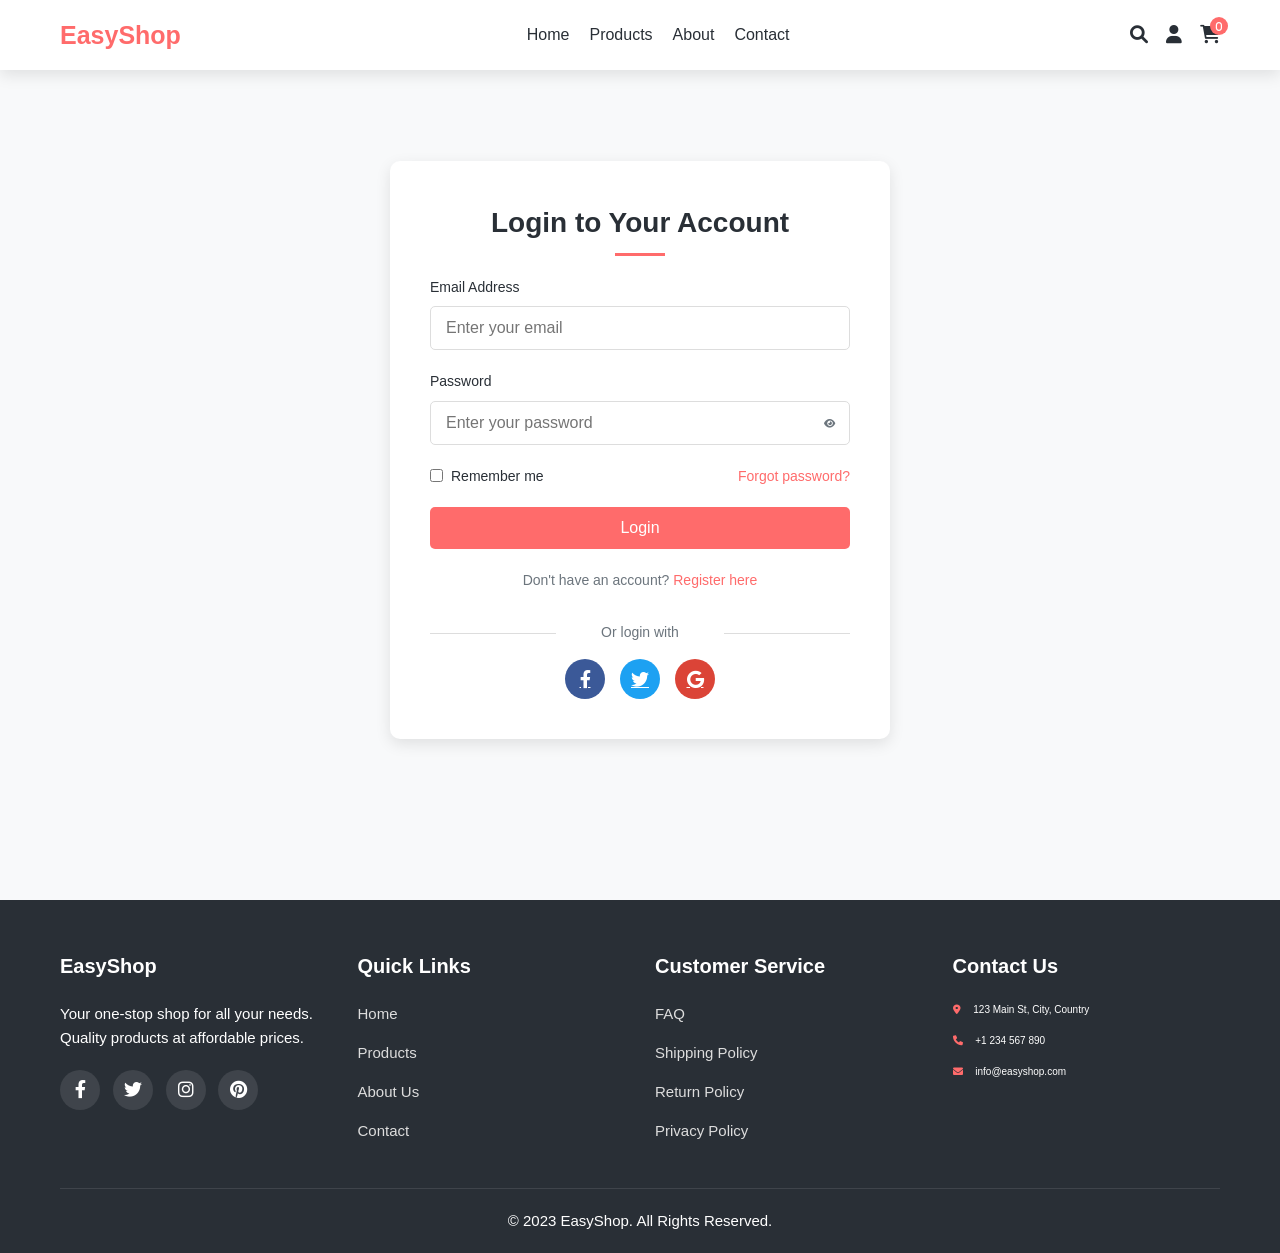
<file: login.html>
<!DOCTYPE html>
<html lang="en">
<head>
    <meta charset="UTF-8">
    <meta name="viewport" content="width=device-width, initial-scale=1.0">
    <title>EasyShop - Login</title>
    <link rel="stylesheet" href="https://cdnjs.cloudflare.com/ajax/libs/font-awesome/6.0.0-beta3/css/all.min.css">
    <link rel="stylesheet" href="styles.css">
    <style>
        /* Additional styles for auth pages */
        .auth-container {
            display: flex;
            min-height: 100vh;
            padding-top: 8rem;
            padding-bottom: 8rem;
            background-color: var(--light-gray);
        }
        
        .auth-form-container {
            width: 100%;
            max-width: 50rem;
            margin: auto;
            padding: 4rem;
            background-color: white;
            border-radius: 1rem;
            box-shadow: var(--box-shadow);
        }
        
        .auth-title {
            font-size: 2.8rem;
            margin-bottom: 3rem;
            text-align: center;
            color: var(--dark-color);
            position: relative;
        }
        
        .auth-title::after {
            content: '';
            position: absolute;
            bottom: -1rem;
            left: 50%;
            transform: translateX(-50%);
            width: 5rem;
            height: 3px;
            background-color: var(--primary-color);
        }
        
        .form-group {
            margin-bottom: 2rem;
        }
        
        .form-group label {
            display: block;
            font-size: 1.4rem;
            margin-bottom: 0.8rem;
            color: var(--dark-color);
        }
        
        .form-control {
            width: 100%;
            padding: 1.2rem 1.5rem;
            font-size: 1.6rem;
            border: 1px solid #ddd;
            border-radius: 0.5rem;
            transition: var(--transition);
        }
        
        .form-control:focus {
            border-color: var(--primary-color);
            outline: none;
            box-shadow: 0 0 0 3px rgba(255, 107, 107, 0.2);
        }
        
        .input-with-icon {
            position: relative;
        }
        
        .input-with-icon i {
            position: absolute;
            top: 50%;
            right: 1.5rem;
            transform: translateY(-50%);
            color: var(--gray-color);
            cursor: pointer;
        }
        
        .remember-forgot {
            display: flex;
            justify-content: space-between;
            align-items: center;
            margin-bottom: 2rem;
            font-size: 1.4rem;
        }
        
        .remember-me {
            display: flex;
            align-items: center;
        }
        
        .remember-me input {
            margin-right: 0.8rem;
        }
        
        .forgot-password {
            color: var(--primary-color);
            text-decoration: none;
            transition: var(--transition);
        }
        
        .forgot-password:hover {
            text-decoration: underline;
        }
        
        .auth-btn {
            width: 100%;
            padding: 1.2rem;
            font-size: 1.6rem;
            background-color: var(--primary-color);
            color: white;
            border: none;
            border-radius: 0.5rem;
            cursor: pointer;
            transition: var(--transition);
            margin-bottom: 2rem;
        }
        
        .auth-btn:hover {
            background-color: #ff5252;
            transform: translateY(-2px);
        }
        
        .auth-alt {
            text-align: center;
            font-size: 1.4rem;
            color: var(--gray-color);
        }
        
        .auth-alt a {
            color: var(--primary-color);
            text-decoration: none;
            transition: var(--transition);
        }
        
        .auth-alt a:hover {
            text-decoration: underline;
        }
        
        .social-login {
            margin-top: 3rem;
            text-align: center;
        }
        
        .social-login p {
            font-size: 1.4rem;
            color: var(--gray-color);
            margin-bottom: 1.5rem;
            position: relative;
        }
        
        .social-login p::before,
        .social-login p::after {
            content: '';
            position: absolute;
            top: 50%;
            width: 30%;
            height: 1px;
            background-color: #ddd;
        }
        
        .social-login p::before {
            left: 0;
        }
        
        .social-login p::after {
            right: 0;
        }
        
        .social-icons {
            display: flex;
            justify-content: center;
            gap: 1.5rem;
        }
        
        .social-icon {
            width: 4rem;
            height: 4rem;
            border-radius: 50%;
            display: flex;
            align-items: center;
            justify-content: center;
            color: white;
            font-size: 1.8rem;
            transition: var(--transition);
        }
        
        .social-icon:hover {
            transform: translateY(-3px);
        }
        
        .facebook {
            background-color: #3b5998;
        }
        
        .twitter {
            background-color: #1da1f2;
        }
        
        .google {
            background-color: #db4437;
        }
    </style>
</head>
<body>
    <!-- Header/Navbar (same as main page) -->
    <header>
        <div class="container">
            <div class="logo">
                <h1>EasyShop</h1>
            </div>
            <nav class="main-nav">
                <ul>
                    <li><a href="index.html">Home</a></li>
                    <li><a href="#">Products</a></li>
                    <li><a href="#">About</a></li>
                    <li><a href="#">Contact</a></li>
                </ul>
            </nav>
            <div class="nav-icons">
                <a href="#" id="search-btn"><i class="fas fa-search"></i></a>
                <a href="login.html" id="user-btn"><i class="fas fa-user"></i></a>
                <a href="#" id="cart-btn"><i class="fas fa-shopping-cart"><span class="cart-count">0</span></i></a>
                <div id="menu-btn" class="fas fa-bars"></div>
            </div>
            
            <!-- Search Form -->
            <div class="search-form">
                <input type="search" placeholder="Search products..." id="search-box">
                <label for="search-box" class="fas fa-search"></label>
            </div>
        </div>
    </header>

    <!-- Login Form -->
    <section class="auth-container">
        <div class="auth-form-container">
            <h2 class="auth-title">Login to Your Account</h2>
            
            <form id="loginForm">
                <div class="form-group">
                    <label for="email">Email Address</label>
                    <input type="email" id="email" class="form-control" placeholder="Enter your email" required>
                </div>
                
                <div class="form-group">
                    <label for="password">Password</label>
                    <div class="input-with-icon">
                        <input type="password" id="password" class="form-control" placeholder="Enter your password" required>
                        <i class="fas fa-eye" id="togglePassword"></i>
                    </div>
                </div>
                
                <div class="remember-forgot">
                    <div class="remember-me">
                        <input type="checkbox" id="remember">
                        <label for="remember">Remember me</label>
                    </div>
                    <a href="#" class="forgot-password">Forgot password?</a>
                </div>
                
                <button type="submit" class="auth-btn">Login</button>
                
                <p class="auth-alt">
                    Don't have an account? <a href="register.html">Register here</a>
                </p>
            </form>
            
            <div class="social-login">
                <p>Or login with</p>
                <div class="social-icons">
                    <a href="#" class="social-icon facebook"><i class="fab fa-facebook-f"></i></a>
                    <a href="#" class="social-icon twitter"><i class="fab fa-twitter"></i></a>
                    <a href="#" class="social-icon google"><i class="fab fa-google"></i></a>
                </div>
            </div>
        </div>
    </section>

    <!-- Footer (same as main page) -->
    <footer>
        <div class="container">
            <div class="footer-grid">
                <div class="footer-col">
                    <h3>EasyShop</h3>
                    <p>Your one-stop shop for all your needs. Quality products at affordable prices.</p>
                    <div class="social-links">
                        <a href="#"><i class="fab fa-facebook-f"></i></a>
                        <a href="#"><i class="fab fa-twitter"></i></a>
                        <a href="#"><i class="fab fa-instagram"></i></a>
                        <a href="#"><i class="fab fa-pinterest"></i></a>
                    </div>
                </div>
                <div class="footer-col">
                    <h3>Quick Links</h3>
                    <ul>
                        <li><a href="index.html">Home</a></li>
                        <li><a href="#">Products</a></li>
                        <li><a href="#">About Us</a></li>
                        <li><a href="#">Contact</a></li>
                    </ul>
                </div>
                <div class="footer-col">
                    <h3>Customer Service</h3>
                    <ul>
                        <li><a href="#">FAQ</a></li>
                        <li><a href="#">Shipping Policy</a></li>
                        <li><a href="#">Return Policy</a></li>
                        <li><a href="#">Privacy Policy</a></li>
                    </ul>
                </div>
                <div class="footer-col">
                    <h3>Contact Us</h3>
                    <ul>
                        <li><i class="fas fa-map-marker-alt"></i> 123 Main St, City, Country</li>
                        <li><i class="fas fa-phone"></i> +1 234 567 890</li>
                        <li><i class="fas fa-envelope"></i> info@easyshop.com</li>
                    </ul>
                </div>
            </div>
            <div class="copyright">
                <p>&copy; 2023 EasyShop. All Rights Reserved.</p>
            </div>
        </div>
    </footer>

    <script src="script.js"></script>
    <script>
        // Password visibility toggle
        const togglePassword = document.getElementById('togglePassword');
        const password = document.getElementById('password');
        
        togglePassword.addEventListener('click', function() {
            const type = password.getAttribute('type') === 'password' ? 'text' : 'password';
            password.setAttribute('type', type);
            this.classList.toggle('fa-eye-slash');
        });
        
        // Form submission
        document.getElementById('loginForm').addEventListener('submit', function(e) {
            e.preventDefault();
            
            // Get form values
            const email = document.getElementById('email').value;
            const password = document.getElementById('password').value;
            const remember = document.getElementById('remember').checked;
            
            // Here you would typically send this data to your server
            console.log('Login attempt with:', { email, password, remember });
            
            // Show success message (in a real app, you'd check credentials first)
            alert('Login successful! Redirecting...');
            
            // Redirect to home page after login
            window.location.href = 'index.html';
        });
    </script>
</body>
</html>
</file>
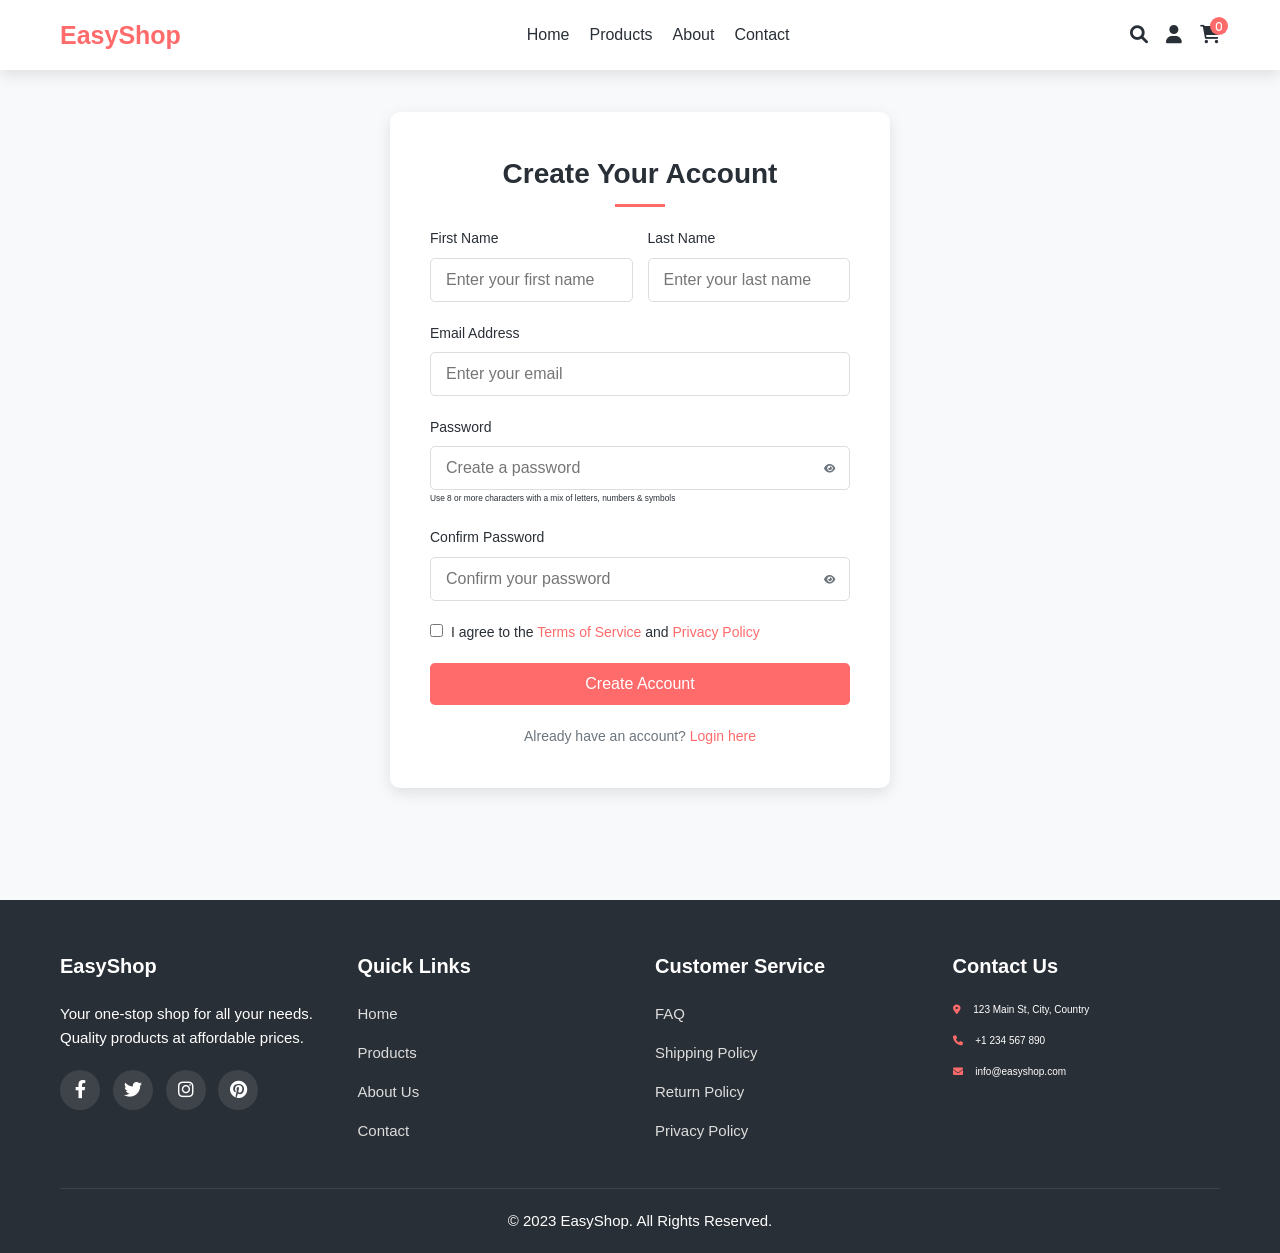
<file: register.html>
<!DOCTYPE html>
<html lang="en">
<head>
    <meta charset="UTF-8">
    <meta name="viewport" content="width=device-width, initial-scale=1.0">
    <title>EasyShop - Register</title>
    <link rel="stylesheet" href="https://cdnjs.cloudflare.com/ajax/libs/font-awesome/6.0.0-beta3/css/all.min.css">
    <link rel="stylesheet" href="styles.css">
    <style>
        /* Reusing the same auth styles from login page */
        .auth-container {
            display: flex;
            min-height: 100vh;
            padding-top: 8rem;
            padding-bottom: 8rem;
            background-color: var(--light-gray);
        }
        
        .auth-form-container {
            width: 100%;
            max-width: 50rem;
            margin: auto;
            padding: 4rem;
            background-color: white;
            border-radius: 1rem;
            box-shadow: var(--box-shadow);
        }
        
        .auth-title {
            font-size: 2.8rem;
            margin-bottom: 3rem;
            text-align: center;
            color: var(--dark-color);
            position: relative;
        }
        
        .auth-title::after {
            content: '';
            position: absolute;
            bottom: -1rem;
            left: 50%;
            transform: translateX(-50%);
            width: 5rem;
            height: 3px;
            background-color: var(--primary-color);
        }
        
        .form-group {
            margin-bottom: 2rem;
        }
        
        .form-group label {
            display: block;
            font-size: 1.4rem;
            margin-bottom: 0.8rem;
            color: var(--dark-color);
        }
        
        .form-control {
            width: 100%;
            padding: 1.2rem 1.5rem;
            font-size: 1.6rem;
            border: 1px solid #ddd;
            border-radius: 0.5rem;
            transition: var(--transition);
        }
        
        .form-control:focus {
            border-color: var(--primary-color);
            outline: none;
            box-shadow: 0 0 0 3px rgba(255, 107, 107, 0.2);
        }
        
        .input-with-icon {
            position: relative;
        }
        
        .input-with-icon i {
            position: absolute;
            top: 50%;
            right: 1.5rem;
            transform: translateY(-50%);
            color: var(--gray-color);
            cursor: pointer;
        }
        
        .name-fields {
            display: grid;
            grid-template-columns: 1fr 1fr;
            gap: 1.5rem;
        }
        
        .terms {
            display: flex;
            align-items: flex-start;
            margin-bottom: 2rem;
            font-size: 1.4rem;
        }
        
        .terms input {
            margin-right: 0.8rem;
            margin-top: 0.3rem;
        }
        
        .terms a {
            color: var(--primary-color);
            text-decoration: none;
            transition: var(--transition);
        }
        
        .terms a:hover {
            text-decoration: underline;
        }
        
        .auth-btn {
            width: 100%;
            padding: 1.2rem;
            font-size: 1.6rem;
            background-color: var(--primary-color);
            color: white;
            border: none;
            border-radius: 0.5rem;
            cursor: pointer;
            transition: var(--transition);
            margin-bottom: 2rem;
        }
        
        .auth-btn:hover {
            background-color: #ff5252;
            transform: translateY(-2px);
        }
        
        .auth-alt {
            text-align: center;
            font-size: 1.4rem;
            color: var(--gray-color);
        }
        
        .auth-alt a {
            color: var(--primary-color);
            text-decoration: none;
            transition: var(--transition);
        }
        
        .auth-alt a:hover {
            text-decoration: underline;
        }
    </style>
</head>
<body>
    <!-- Header/Navbar (same as main page) -->
    <header>
        <div class="container">
            <div class="logo">
                <h1>EasyShop</h1>
            </div>
            <nav class="main-nav">
                <ul>
                    <li><a href="index.html">Home</a></li>
                    <li><a href="#">Products</a></li>
                    <li><a href="#">About</a></li>
                    <li><a href="#">Contact</a></li>
                </ul>
            </nav>
            <div class="nav-icons">
                <a href="#" id="search-btn"><i class="fas fa-search"></i></a>
                <a href="login.html" id="user-btn"><i class="fas fa-user"></i></a>
                <a href="#" id="cart-btn"><i class="fas fa-shopping-cart"><span class="cart-count">0</span></i></a>
                <div id="menu-btn" class="fas fa-bars"></div>
            </div>
            
            <!-- Search Form -->
            <div class="search-form">
                <input type="search" placeholder="Search products..." id="search-box">
                <label for="search-box" class="fas fa-search"></label>
            </div>
        </div>
    </header>

    <!-- Registration Form -->
    <section class="auth-container">
        <div class="auth-form-container">
            <h2 class="auth-title">Create Your Account</h2>
            
            <form id="registerForm">
                <div class="name-fields">
                    <div class="form-group">
                        <label for="firstName">First Name</label>
                        <input type="text" id="firstName" class="form-control" placeholder="Enter your first name" required>
                    </div>
                    
                    <div class="form-group">
                        <label for="lastName">Last Name</label>
                        <input type="text" id="lastName" class="form-control" placeholder="Enter your last name" required>
                    </div>
                </div>
                
                <div class="form-group">
                    <label for="email">Email Address</label>
                    <input type="email" id="email" class="form-control" placeholder="Enter your email" required>
                </div>
                
                <div class="form-group">
                    <label for="password">Password</label>
                    <div class="input-with-icon">
                        <input type="password" id="password" class="form-control" placeholder="Create a password" required>
                        <i class="fas fa-eye" id="togglePassword"></i>
                    </div>
                    <small class="hint">Use 8 or more characters with a mix of letters, numbers & symbols</small>
                </div>
                
                <div class="form-group">
                    <label for="confirmPassword">Confirm Password</label>
                    <div class="input-with-icon">
                        <input type="password" id="confirmPassword" class="form-control" placeholder="Confirm your password" required>
                        <i class="fas fa-eye" id="toggleConfirmPassword"></i>
                    </div>
                </div>
                
                <div class="terms">
                    <input type="checkbox" id="agreeTerms" required>
                    <label for="agreeTerms">I agree to the <a href="#">Terms of Service</a> and <a href="#">Privacy Policy</a></label>
                </div>
                
                <button type="submit" class="auth-btn">Create Account</button>
                
                <p class="auth-alt">
                    Already have an account? <a href="login.html">Login here</a>
                </p>
            </form>
        </div>
    </section>

    <!-- Footer (same as main page) -->
    <footer>
        <div class="container">
            <div class="footer-grid">
                <div class="footer-col">
                    <h3>EasyShop</h3>
                    <p>Your one-stop shop for all your needs. Quality products at affordable prices.</p>
                    <div class="social-links">
                        <a href="#"><i class="fab fa-facebook-f"></i></a>
                        <a href="#"><i class="fab fa-twitter"></i></a>
                        <a href="#"><i class="fab fa-instagram"></i></a>
                        <a href="#"><i class="fab fa-pinterest"></i></a>
                    </div>
                </div>
                <div class="footer-col">
                    <h3>Quick Links</h3>
                    <ul>
                        <li><a href="index.html">Home</a></li>
                        <li><a href="#">Products</a></li>
                        <li><a href="#">About Us</a></li>
                        <li><a href="#">Contact</a></li>
                    </ul>
                </div>
                <div class="footer-col">
                    <h3>Customer Service</h3>
                    <ul>
                        <li><a href="#">FAQ</a></li>
                        <li><a href="#">Shipping Policy</a></li>
                        <li><a href="#">Return Policy</a></li>
                        <li><a href="#">Privacy Policy</a></li>
                    </ul>
                </div>
                <div class="footer-col">
                    <h3>Contact Us</h3>
                    <ul>
                        <li><i class="fas fa-map-marker-alt"></i> 123 Main St, City, Country</li>
                        <li><i class="fas fa-phone"></i> +1 234 567 890</li>
                        <li><i class="fas fa-envelope"></i> info@easyshop.com</li>
                    </ul>
                </div>
            </div>
            <div class="copyright">
                <p>&copy; 2023 EasyShop. All Rights Reserved.</p>
            </div>
        </div>
    </footer>

    <script src="script.js"></script>
    <script>
        // Password visibility toggle
        const togglePassword = document.getElementById('togglePassword');
        const password = document.getElementById('password');
        const toggleConfirmPassword = document.getElementById('toggleConfirmPassword');
        const confirmPassword = document.getElementById('confirmPassword');
        
        togglePassword.addEventListener('click', function() {
            const type = password.getAttribute('type') === 'password' ? 'text' : 'password';
            password.setAttribute('type', type);
            this.classList.toggle('fa-eye-slash');
        });
        
        toggleConfirmPassword.addEventListener('click', function() {
            const type = confirmPassword.getAttribute('type') === 'password' ? 'text' : 'password';
            confirmPassword.setAttribute('type', type);
            this.classList.toggle('fa-eye-slash');
        });
        
        // Form submission
        document.getElementById('registerForm').addEventListener('submit', function(e) {
            e.preventDefault();
            
            // Get form values
            const firstName = document.getElementById('firstName').value;
            const lastName = document.getElementById('lastName').value;
            const email = document.getElementById('email').value;
            const password = document.getElementById('password').value;
            const confirmPassword = document.getElementById('confirmPassword').value;
            
            // Validate passwords match
            if (password !== confirmPassword) {
                alert('Passwords do not match!');
                return;
            }
            
            // Here you would typically send this data to your server
            console.log('Registration with:', { firstName, lastName, email, password });
            
            // Show success message
            alert('Registration successful! Redirecting to login...');
            
            // Redirect to login page after registration
            window.location.href = 'login.html';
        });
    </script>
</body>
</html>
</file>
<file: styles.css>
/* Global Styles */
:root {
    --primary-color: #ff6b6b;
    --secondary-color: #4ecdc4;
    --dark-color: #292f36;
    --light-color: #f7fff7;
    --accent-color: #ff9f1c;
    --gray-color: #6c757d;
    --light-gray: #f8f9fa;
    --box-shadow: 0 5px 15px rgba(0, 0, 0, 0.1);
    --transition: all 0.3s ease;
}

* {
    margin: 0;
    padding: 0;
    box-sizing: border-box;
}

html {
    font-size: 62.5%;
    scroll-behavior: smooth;
}

body {
    font-family: 'Segoe UI', Tahoma, Geneva, Verdana, sans-serif;
    line-height: 1.6;
    color: var(--dark-color);
    background-color: var(--light-gray);
    overflow-x: hidden;
}

.container {
    width: 100%;
    max-width: 1200px;
    margin: 0 auto;
    padding: 0 2rem;
}

.btn {
    display: inline-block;
    background-color: var(--primary-color);
    color: white;
    padding: 1rem 2rem;
    border: none;
    border-radius: 5px;
    cursor: pointer;
    font-size: 1.6rem;
    text-decoration: none;
    transition: var(--transition);
}

.btn:hover {
    background-color: #ff5252;
    transform: translateY(-3px);
    box-shadow: var(--box-shadow);
}

.section-title {
    font-size: 3rem;
    margin-bottom: 3rem;
    text-align: center;
    color: var(--dark-color);
    position: relative;
}

.section-title::after {
    content: '';
    position: absolute;
    bottom: -1rem;
    left: 50%;
    transform: translateX(-50%);
    width: 80px;
    height: 4px;
    background-color: var(--primary-color);
}

/* Header Styles */
header {
    background-color: white;
    box-shadow: var(--box-shadow);
    position: fixed;
    width: 100%;
    top: 0;
    left: 0;
    z-index: 1000;
    padding: 1.5rem 0;
}

header .container {
    display: flex;
    justify-content: space-between;
    align-items: center;
}

.logo h1 {
    font-size: 2.5rem;
    color: var(--primary-color);
}

.main-nav ul {
    display: flex;
    list-style: none;
}

.main-nav ul li {
    margin-left: 2rem;
}

.main-nav ul li a {
    text-decoration: none;
    color: var(--dark-color);
    font-size: 1.6rem;
    font-weight: 500;
    transition: var(--transition);
}

.main-nav ul li a:hover {
    color: var(--primary-color);
}

.nav-icons a {
    font-size: 1.8rem;
    color: var(--dark-color);
    margin-left: 1.5rem;
    position: relative;
    transition: var(--transition);
}

.nav-icons a:hover {
    color: var(--primary-color);
}

.cart-count {
    position: absolute;
    top: -0.8rem;
    right: -0.8rem;
    background-color: var(--primary-color);
    color: white;
    border-radius: 50%;
    width: 1.8rem;
    height: 1.8rem;
    display: flex;
    justify-content: center;
    align-items: center;
    font-size: 1rem;
}

#menu-btn {
    font-size: 2.5rem;
    cursor: pointer;
    display: none;
}

.search-form {
    position: absolute;
    top: 110%;
    right: 2rem;
    width: 50rem;
    background: white;
    border-radius: 0.5rem;
    box-shadow: var(--box-shadow);
    padding: 1rem;
    display: flex;
    align-items: center;
    transform: scaleY(0);
    transform-origin: top;
    transition: var(--transition);
}

.search-form.active {
    transform: scaleY(1);
}

.search-form input {
    width: 100%;
    padding: 1.2rem;
    font-size: 1.6rem;
    color: var(--dark-color);
    border: none;
}

.search-form label {
    font-size: 2rem;
    margin-left: 1rem;
    color: var(--dark-color);
    cursor: pointer;
}

/* Shopping Cart Styles */
.shopping-cart {
    position: fixed;
    top: 0;
    right: -100%;
    width: 35rem;
    height: 100vh;
    background-color: white;
    box-shadow: var(--box-shadow);
    padding: 2rem;
    z-index: 1100;
    transition: var(--transition);
    overflow-y: auto;
}

.shopping-cart.active {
    right: 0;
}

.cart-header {
    display: flex;
    justify-content: space-between;
    align-items: center;
    margin-bottom: 2rem;
    padding-bottom: 1rem;
    border-bottom: 1px solid #eee;
}

.cart-header h3 {
    font-size: 2rem;
    color: var(--dark-color);
}

.close-cart {
    font-size: 2.5rem;
    cursor: pointer;
    color: var(--gray-color);
    transition: var(--transition);
}

.close-cart:hover {
    color: var(--primary-color);
}

.cart-items {
    margin-bottom: 2rem;
}

.cart-item {
    display: flex;
    align-items: center;
    margin-bottom: 1.5rem;
    padding-bottom: 1.5rem;
    border-bottom: 1px solid #eee;
}

.cart-item img {
    width: 8rem;
    height: 8rem;
    object-fit: cover;
    margin-right: 1.5rem;
}

.cart-item-info h4 {
    font-size: 1.6rem;
    margin-bottom: 0.5rem;
    color: var(--dark-color);
}

.cart-item-info .price {
    font-size: 1.4rem;
    color: var(--primary-color);
    margin-bottom: 0.5rem;
}

.cart-item-info .quantity {
    font-size: 1.4rem;
    color: var(--gray-color);
}

.remove-item {
    font-size: 1.4rem;
    color: var(--gray-color);
    cursor: pointer;
    transition: var(--transition);
}

.remove-item:hover {
    color: var(--primary-color);
}

.cart-total {
    text-align: center;
    padding-top: 2rem;
    border-top: 1px solid #eee;
}

.cart-total h4 {
    font-size: 2rem;
    margin-bottom: 1.5rem;
    color: var(--dark-color);
}

.checkout-btn {
    width: 100%;
    padding: 1.2rem;
    font-size: 1.6rem;
    background-color: var(--primary-color);
    color: white;
    border: none;
    border-radius: 5px;
    cursor: pointer;
    transition: var(--transition);
}

.checkout-btn:hover {
    background-color: #ff5252;
}

/* Hero Carousel Styles */
.hero-carousel {
    position: relative;
    height: 70vh;
    margin-top: 7rem;
    overflow: hidden;
}

.carousel-container {
    position: relative;
    width: 100%;
    height: 100%;
}

.carousel-slide {
    position: absolute;
    top: 0;
    left: 0;
    width: 100%;
    height: 100%;
    opacity: 0;
    transition: opacity 1s ease-in-out;
    display: flex;
    align-items: center;
}

.carousel-slide.active {
    opacity: 1;
    z-index: 1;
}

.slide-image {
    position: absolute;
    width: 100%;
    height: 100%;
    object-fit: cover;
    z-index: -1;
}

.hero-content {
    max-width: 60rem;
    color: white;
    padding: 3rem;
    background-color: rgba(0, 0, 0, 0.5);
    border-radius: 1rem;
    animation: fadeInUp 1s ease;
    position: relative;
    overflow: hidden;
}

.hero-content::before {
    content: '';
    position: absolute;
    top: 0;
    left: 0;
    width: 100%;
    height: 100%;
    background: linear-gradient(135deg, rgba(255, 107, 107, 0.3) 0%, rgba(78, 205, 196, 0.3) 100%);
    z-index: -1;
}

.hero-content.text-right {
    margin-left: auto;
    text-align: right;
}

.hero-content.text-center {
    margin: 0 auto;
    text-align: center;
}

.banner-tag {
    display: inline-block;
    background-color: var(--primary-color);
    color: white;
    padding: 0.5rem 1.5rem;
    border-radius: 2rem;
    font-size: 1.4rem;
    font-weight: bold;
    margin-bottom: 1rem;
    text-transform: uppercase;
    letter-spacing: 1px;
}

.hero-content h2 {
    font-size: 4.5rem;
    margin-bottom: 1.5rem;
    line-height: 1.2;
    text-shadow: 2px 2px 4px rgba(0, 0, 0, 0.3);
}

.hero-content p {
    font-size: 1.8rem;
    margin-bottom: 2rem;
    text-shadow: 1px 1px 2px rgba(0, 0, 0, 0.3);
}

.btn-outline {
    background-color: transparent;
    border: 2px solid white;
    color: white;
}

.btn-outline:hover {
    background-color: white;
    color: var(--dark-color);
}

/* Carousel Controls */
.carousel-control {
    position: absolute;
    top: 50%;
    transform: translateY(-50%);
    z-index: 10;
    background: rgba(255, 255, 255, 0.3);
    color: white;
    border: none;
    font-size: 3rem;
    cursor: pointer;
    padding: 1rem;
    border-radius: 50%;
    width: 5rem;
    height: 5rem;
    display: flex;
    align-items: center;
    justify-content: center;
    transition: all 0.3s ease;
    backdrop-filter: blur(5px);
    -webkit-backdrop-filter: blur(5px);
}

.carousel-control:hover {
    background: rgba(255, 255, 255, 0.5);
    transform: translateY(-50%) scale(1.1);
}

.carousel-control.prev {
    left: 2rem;
}

.carousel-control.next {
    right: 2rem;
}

/* Carousel Indicators */
.carousel-indicators {
    position: absolute;
    bottom: 2rem;
    left: 50%;
    transform: translateX(-50%);
    z-index: 10;
    display: flex;
    gap: 1rem;
}

.indicator {
    width: 1.2rem;
    height: 1.2rem;
    border-radius: 50%;
    border: none;
    background: rgba(255, 255, 255, 0.5);
    cursor: pointer;
    transition: all 0.3s ease;
}

.indicator.active {
    background: white;
    transform: scale(1.3);
}

/* Animation */
@keyframes fadeInUp {
    from {
        opacity: 0;
        transform: translateY(20px);
    }
    to {
        opacity: 1;
        transform: translateY(0);
    }
}

/* Responsive Adjustments */
@media (max-width: 991px) {
    .hero-carousel {
        height: 60vh;
    }
    
    .hero-content h2 {
        font-size: 3.8rem;
    }
}

@media (max-width: 768px) {
    .hero-carousel {
        height: 50vh;
        margin-top: 6rem;
    }
    
    .hero-content {
        padding: 2rem;
        max-width: 90%;
    }
    
    .hero-content h2 {
        font-size: 3rem;
    }
    
    .hero-content p {
        font-size: 1.6rem;
    }
    
    .carousel-control {
        width: 4rem;
        height: 4rem;
        font-size: 2rem;
    }
}

@media (max-width: 450px) {
    .hero-carousel {
        height: 40vh;
    }
    
    .hero-content h2 {
        font-size: 2.4rem;
    }
    
    .hero-content p {
        font-size: 1.4rem;
    }
    
    .banner-tag {
        font-size: 1.2rem;
        padding: 0.3rem 1rem;
    }
    
    .carousel-control {
        width: 3.5rem;
        height: 3.5rem;
    }
}
/* Categories Section */
.categories {
    padding: 8rem 0;
    background-color: white;
}

.category-grid {
    display: grid;
    grid-template-columns: repeat(auto-fit, minmax(25rem, 1fr));
    gap: 3rem;
}

.category-card {
    background-color: white;
    border-radius: 1rem;
    overflow: hidden;
    box-shadow: 0 5px 15px rgba(0, 0, 0, 0.1);
    transition: all 0.3s ease;
    position: relative;
}

.category-card:hover {
    transform: translateY(-1rem);
    box-shadow: 0 15px 30px rgba(0, 0, 0, 0.15);
}

.category-img {
    height: 20rem;
    overflow: hidden;
    position: relative;
}

.category-img img {
    width: 100%;
    height: 100%;
    object-fit: cover;
    transition: transform 0.5s ease;
}

.category-card:hover .category-img img {
    transform: scale(1.1);
}

.category-content {
    padding: 2rem;
    text-align: center;
}

.category-content h3 {
    font-size: 2rem;
    margin-bottom: 1rem;
    color: var(--dark-color);
}

.category-content p {
    font-size: 1.4rem;
    color: var(--gray-color);
    margin-bottom: 1.5rem;
}

.category-btn {
    display: inline-flex;
    align-items: center;
    justify-content: center;
    background-color: var(--primary-color);
    color: white;
    padding: 0.8rem 1.5rem;
    border-radius: 5px;
    font-size: 1.4rem;
    text-decoration: none;
    transition: all 0.3s ease;
}

.category-btn i {
    margin-left: 0.5rem;
    font-size: 1.2rem;
    transition: transform 0.3s ease;
}

.category-btn:hover {
    background-color: #ff5252;
}

.category-btn:hover i {
    transform: translateX(0.3rem);
}

/* Responsive Adjustments */
@media (max-width: 1200px) {
    .category-grid {
        grid-template-columns: repeat(auto-fit, minmax(22rem, 1fr));
    }
}

@media (max-width: 768px) {
    .categories {
        padding: 6rem 0;
    }
    
    .category-grid {
        grid-template-columns: repeat(auto-fit, minmax(20rem, 1fr));
        gap: 2rem;
    }
    
    .category-img {
        height: 15rem;
    }
}

@media (max-width: 576px) {
    .category-grid {
        grid-template-columns: 1fr 1fr;
    }
    
    .category-content h3 {
        font-size: 1.8rem;
    }
}

@media (max-width: 400px) {
    .category-grid {
        grid-template-columns: 1fr;
    }
}

/* Products Section */
.products {
    padding: 5rem 0;
    background-color: var(--light-gray);
}

.product-grid {
    display: grid;
    grid-template-columns: repeat(auto-fit, minmax(28rem, 1fr));
    gap: 3rem;
}

.product-card {
    background-color: white;
    border-radius: 1rem;
    overflow: hidden;
    box-shadow: var(--box-shadow);
    transition: var(--transition);
    position: relative;
}

.product-card:hover {
    transform: translateY(-1rem);
}

.product-badge {
    position: absolute;
    top: 1rem;
    left: 1rem;
    background-color: var(--primary-color);
    color: white;
    padding: 0.5rem 1rem;
    border-radius: 0.5rem;
    font-size: 1.2rem;
    font-weight: bold;
}

.product-img {
    width: 100%;
    height: 25rem;
    object-fit: cover;
}

.product-info {
    padding: 2rem;
}

.product-info h3 {
    font-size: 1.8rem;
    margin-bottom: 1rem;
    color: var(--dark-color);
}

.product-info .price {
    font-size: 1.8rem;
    color: var(--primary-color);
    font-weight: bold;
    margin-bottom: 1.5rem;
}

.product-info .price span {
    font-size: 1.4rem;
    color: var(--gray-color);
    text-decoration: line-through;
    margin-left: 0.5rem;
}

.product-info .stars {
    color: var(--accent-color);
    margin-bottom: 1.5rem;
    font-size: 1.4rem;
}

.add-to-cart {
    width: 100%;
    padding: 1rem;
    background-color: var(--primary-color);
    color: white;
    border: none;
    border-radius: 0.5rem;
    font-size: 1.6rem;
    cursor: pointer;
    transition: var(--transition);
}

.add-to-cart:hover {
    background-color: #ff5252;
}

/* Newsletter Section */
.newsletter {
    padding: 5rem 0;
    background-color: var(--dark-color);
    color: white;
    text-align: center;
}

.newsletter h3 {
    font-size: 2.5rem;
    margin-bottom: 1.5rem;
}

.newsletter p {
    font-size: 1.6rem;
    margin-bottom: 2rem;
    max-width: 60rem;
    margin-left: auto;
    margin-right: auto;
}

.newsletter form {
    display: flex;
    max-width: 50rem;
    margin: 0 auto;
}

.newsletter input {
    flex: 1;
    padding: 1.5rem;
    font-size: 1.6rem;
    border: none;
    border-radius: 0.5rem 0 0 0.5rem;
}

.newsletter .btn {
    border-radius: 0 0.5rem 0.5rem 0;
}

/* Footer Styles */
footer {
    background-color: var(--dark-color);
    color: white;
    padding: 5rem 0 0;
}

.footer-grid {
    display: grid;
    grid-template-columns: repeat(auto-fit, minmax(25rem, 1fr));
    gap: 3rem;
    margin-bottom: 3rem;
}

.footer-col h3 {
    font-size: 2rem;
    margin-bottom: 2rem;
    color: white;
}

.footer-col p {
    font-size: 1.5rem;
    margin-bottom: 2rem;
}

.footer-col ul {
    list-style: none;
}

.footer-col ul li {
    margin-bottom: 1.5rem;
}

.footer-col ul li a {
    color: #ddd;
    font-size: 1.5rem;
    text-decoration: none;
    transition: var(--transition);
}

.footer-col ul li a:hover {
    color: var(--primary-color);
    padding-left: 0.5rem;
}

.footer-col ul li i {
    margin-right: 1rem;
    color: var(--primary-color);
}

.social-links a {
    display: inline-block;
    width: 4rem;
    height: 4rem;
    background-color: rgba(255, 255, 255, 0.1);
    border-radius: 50%;
    color: white;
    font-size: 1.8rem;
    text-align: center;
    line-height: 4rem;
    margin-right: 1rem;
    transition: var(--transition);
}

.social-links a:hover {
    background-color: var(--primary-color);
    transform: translateY(-0.5rem);
}

.copyright {
    text-align: center;
    padding: 2rem 0;
    border-top: 1px solid rgba(255, 255, 255, 0.1);
    font-size: 1.5rem;
}

/* Responsive Styles */
@media (max-width: 991px) {
    html {
        font-size: 55%;
    }

    .hero {
        height: 50vh;
    }
}

@media (max-width: 768px) {
    #menu-btn {
        display: inline-block;
    }

    .main-nav {
        position: absolute;
        top: 100%;
        left: 0;
        width: 100%;
        background-color: white;
        box-shadow: var(--box-shadow);
        clip-path: polygon(0 0, 100% 0, 100% 0, 0 0);
        transition: var(--transition);
    }

    .main-nav.active {
        clip-path: polygon(0 0, 100% 0, 100% 100%, 0 100%);
    }

    .main-nav ul {
        flex-direction: column;
        padding: 2rem;
    }

    .main-nav ul li {
        margin: 1rem 0;
    }

    .search-form {
        width: 90%;
        right: 5%;
    }

    .shopping-cart {
        width: 100%;
    }

    .hero h2 {
        font-size: 3.5rem;
    }
}

@media (max-width: 450px) {
    html {
        font-size: 50%;
    }

    .hero {
        height: 40vh;
    }

    .hero h2 {
        font-size: 3rem;
    }

    .newsletter form {
        flex-direction: column;
    }

    .newsletter input {
        border-radius: 0.5rem;
        margin-bottom: 1rem;
    }

    .newsletter .btn {
        border-radius: 0.5rem;
        width: 100%;
    }
}
</file>
